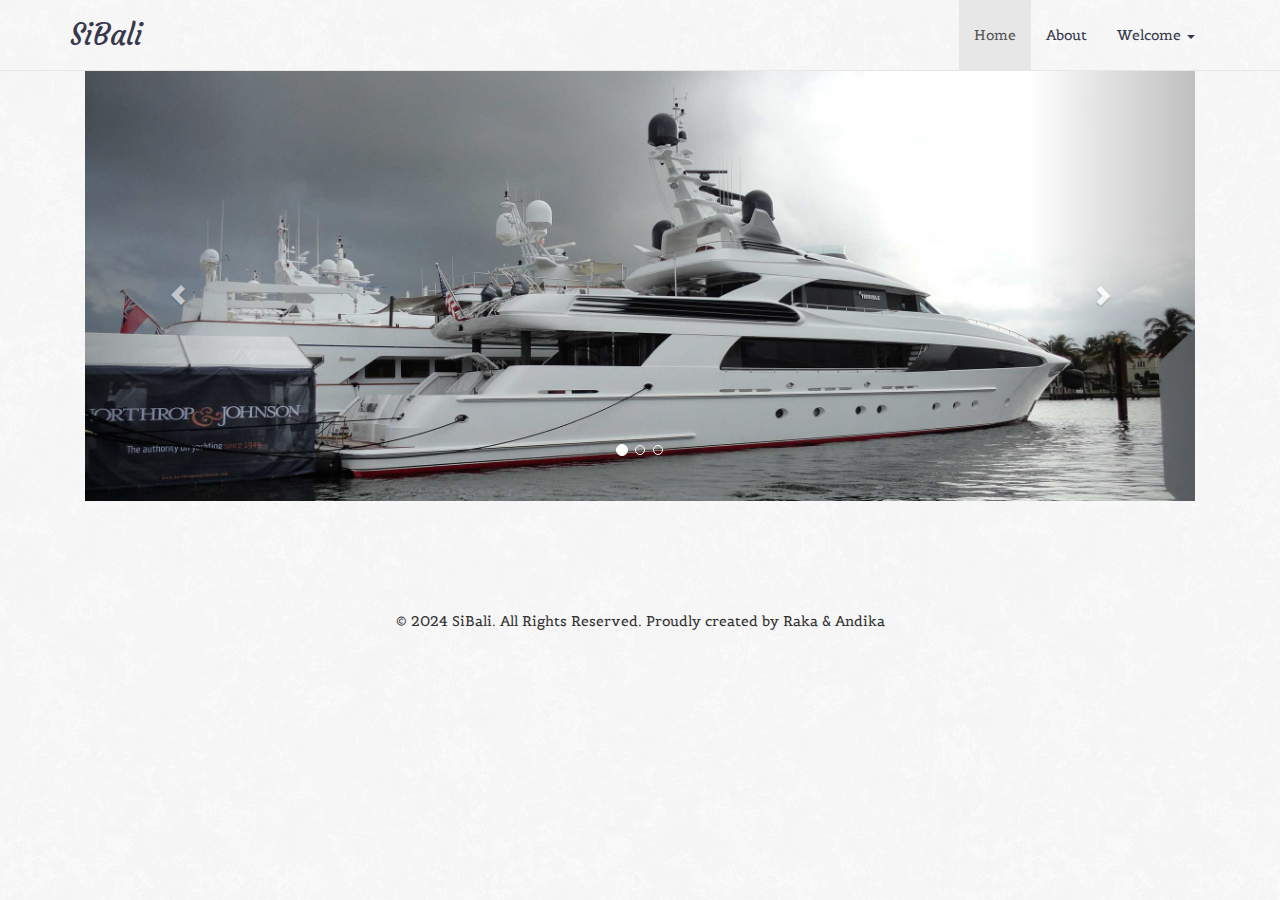
<file: index.html>
<!DOCTYPE html>
<html>

<head>
  <title>Yacht Club</title>
  <meta name="viewport" content="width=device-width, initial-scale=1.0">
  <link href="assetss/css/bootstrap.css" rel="stylesheet">
  <link href='http://fonts.googleapis.com/css?family=Belgrano|Courgette&subset=latin,latin-ext' rel='stylesheet'
    type='text/css'>
  <link href="assetss/css/bootshape.css" rel="stylesheet">
</head>

<body>
  <!-- Navigation bar -->
  <div class="navbar navbar-default navbar-fixed-top" role="navigation">
    <div class="container">
      <div class="navbar-header">
        <button type="button" class="navbar-toggle" data-toggle="collapse" data-target=".navbar-collapse">
          <span class="sr-only">Toggle navigation</span>
          <span class="icon-bar"></span>
          <span class="icon-bar"></span>
          <span class="icon-bar"></span>
        </button>
        <a class="navbar-brand" href="#">SiBali</a>
      </div>
      <nav role="navigation" class="collapse navbar-collapse navbar-right">
        <ul class="navbar-nav nav">
          <li class="active"><a href="#">Home</a></li>
          <li><a href="#">About</a></li>
          <li class="dropdown" id="userDropdown">
            <a href="#" class="dropdown-toggle" data-toggle="dropdown">
              <span id="loggedInUser">Welcome</span> <b class="caret"></b>
            </a>
            <ul class="dropdown-menu">
              <li><a href="#" onclick="logout()">Logout</a></li>
            </ul>
          </li>

        </ul>
      </nav>
    </div>
  </div>

  <!-- Slide gallery -->
  <div class="jumbotron">
    <div class="container">
      <div class="col-xs-12">
        <div id="carousel-example-generic" class="carousel slide" data-ride="carousel">
          <!-- Indicators -->
          <ol class="carousel-indicators">
            <li data-target="#carousel-example-generic" data-slide-to="0" class="active"></li>
            <li data-target="#carousel-example-generic" data-slide-to="1"></li>
            <li data-target="#carousel-example-generic" data-slide-to="2"></li>
          </ol>
          <!-- Wrapper for slides -->
          <div class="carousel-inner">
            <div class="item active">
              <img src="assetss/img/carousel1.jpg" alt="">
              <div class="carousel-caption">
              </div>
            </div>
            <div class="item">
              <img src="assetss/img/carousel2.jpg" alt="">
              <div class="carousel-caption">
              </div>
            </div>
            <div class="item">
              <img src="assetss/img/carousel3.jpg" alt="">
              <div class="carousel-caption">
              </div>
            </div>
          </div>
          <!-- Controls -->
          <a class="left carousel-control" href="#carousel-example-generic" data-slide="prev">
            <span class="glyphicon glyphicon-chevron-left"></span>
          </a>
          <a class="right carousel-control" href="#carousel-example-generic" data-slide="next">
            <span class="glyphicon glyphicon-chevron-right"></span>
          </a>
        </div>
      </div>
    </div><!-- End Slide gallery -->
  </div>

  <!-- Konten -->
  <div class="container thumbs" id="content-container">
  </div>
  <template id="content-template">
    <div class="col-sm-6 col-md-4">
      <div class="thumbnail">
        <img src="" alt="" class="img-responsive">
        <div class="caption">
          <h3></h3>
          <p></p>
          <div class="btn-toolbar text-center">
            <a href="#" role="button" class="btn btn-primary pull-right">Details</a>
          </div>
        </div>
      </div>
    </div>
  </template>

  <!-- Footer -->
  <div class="footer text-center">
    <p>&copy; 2024 SiBali. All Rights Reserved. Proudly created by Raka & Andika</a>
    </p>
  </div>

  <script src="./assetss/js/login.js"></script>
  <script src="./assetss/js/home.js"></script>
  <script src="assetss/js/jquery.js"></script>
  <script src="assetss/js/bootstrap.min.js"></script>
  <script src="assetss/js/bootshape.js"></script>
</body>

</html>
</file>
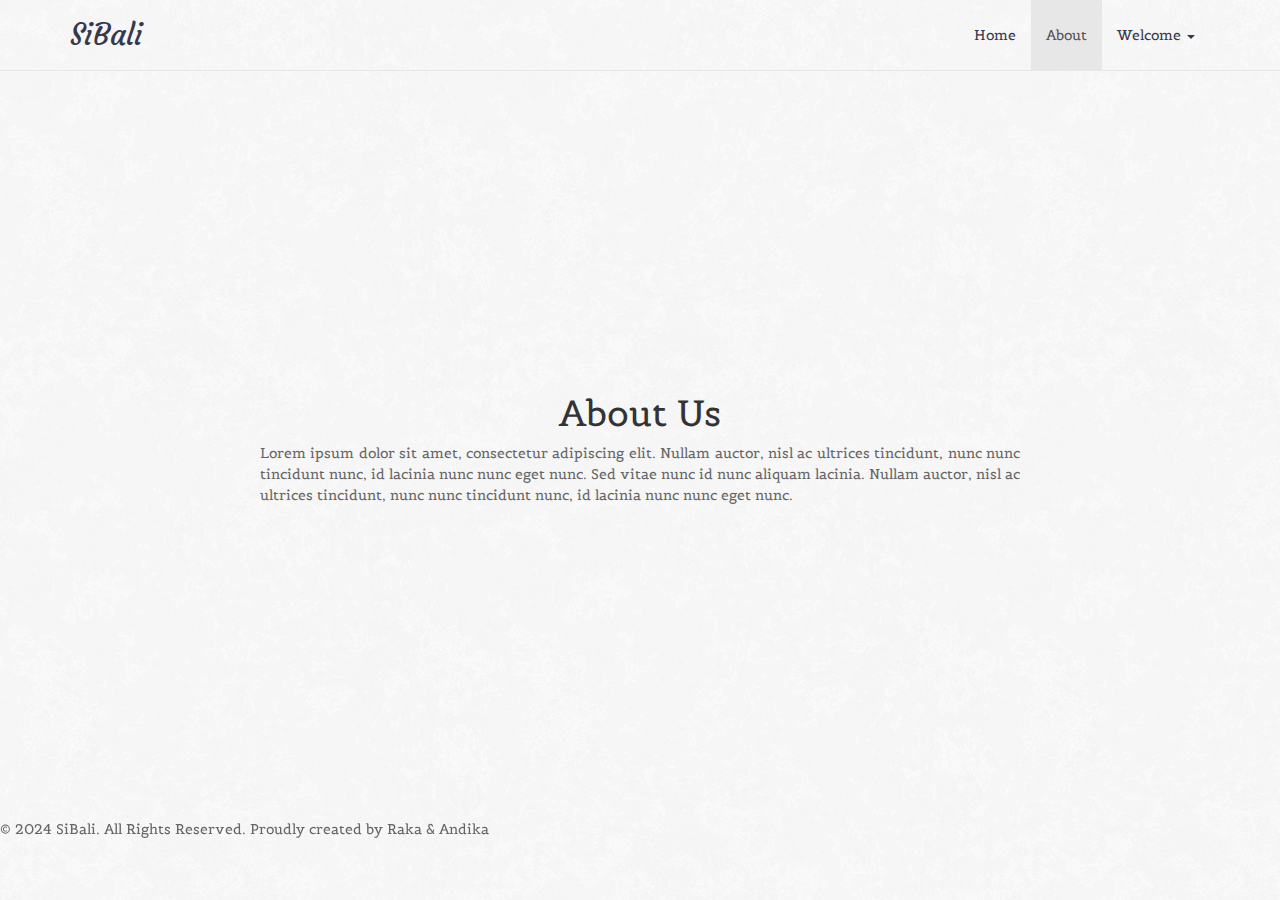
<file: about.html>
<!DOCTYPE html>
<html>

<head>
    <title>About</title>
    <link rel="stylesheet" href="./assetss/css/about.css">
    <link href="assetss/css/bootstrap.css" rel="stylesheet">
    <link href='http://fonts.googleapis.com/css?family=Belgrano|Courgette&subset=latin,latin-ext' rel='stylesheet'
        type='text/css'>
    <link href="assetss/css/bootshape.css" rel="stylesheet">

</head>

<body>
    <!-- Navigation bar -->
    <div class="navbar navbar-default navbar-fixed-top" role="navigation">
        <div class="container">
            <div class="navbar-header">
                <button type="button" class="navbar-toggle" data-toggle="collapse" data-target=".navbar-collapse">
                    <span class="sr-only">Toggle navigation</span>
                    <span class="icon-bar"></span>
                    <span class="icon-bar"></span>
                    <span class="icon-bar"></span>
                </button>
                <a class="navbar-brand" href="#">SiBali</a>
            </div>
            <nav role="navigation" class="collapse navbar-collapse navbar-right">
                <ul class="navbar-nav nav">
                    <li><a href="./index.html">Home</a></li>
                    <li class="active"><a href="#">About</a></li>
                    <li class="dropdown" id="userDropdown">
                        <a href="#" class="dropdown-toggle" data-toggle="dropdown">
                            <span id="loggedInUser">Welcome</span> <b class="caret"></b>
                        </a>
                        <ul class="dropdown-menu">
                            <li><a href="#" onclick="logout()">Logout</a></li>
                        </ul>
                    </li>

                </ul>
            </nav>
        </div>
    </div>

    <div class="container-about">
        <h1 style="text-align: center;">About Us</h1>
        <p>Lorem ipsum dolor sit amet, consectetur adipiscing elit. Nullam auctor, nisl ac ultrices tincidunt, nunc nunc
            tincidunt nunc, id lacinia nunc nunc eget nunc. Sed vitae nunc id nunc aliquam lacinia. Nullam auctor, nisl
            ac ultrices tincidunt, nunc nunc tincidunt nunc, id lacinia nunc nunc eget nunc.</p>
    </div>

    <!-- Footer -->
    <div class="footer" style="text-align: center; position: fixed; bottom: 0; left: 0; right: 0;">
        <p>&copy; 2024 SiBali. All Rights Reserved. Proudly created by Raka & Andika</a>
        </p>
    </div>

    <script src="./assetss/js/login.js"></script>
    <script src="./assetss/js/home.js"></script>
    <script src="assetss/js/jquery.js"></script>
    <script src="assetss/js/bootstrap.min.js"></script>
    <script src="assetss/js/bootshape.js"></script>
</body>

</html>
</file>
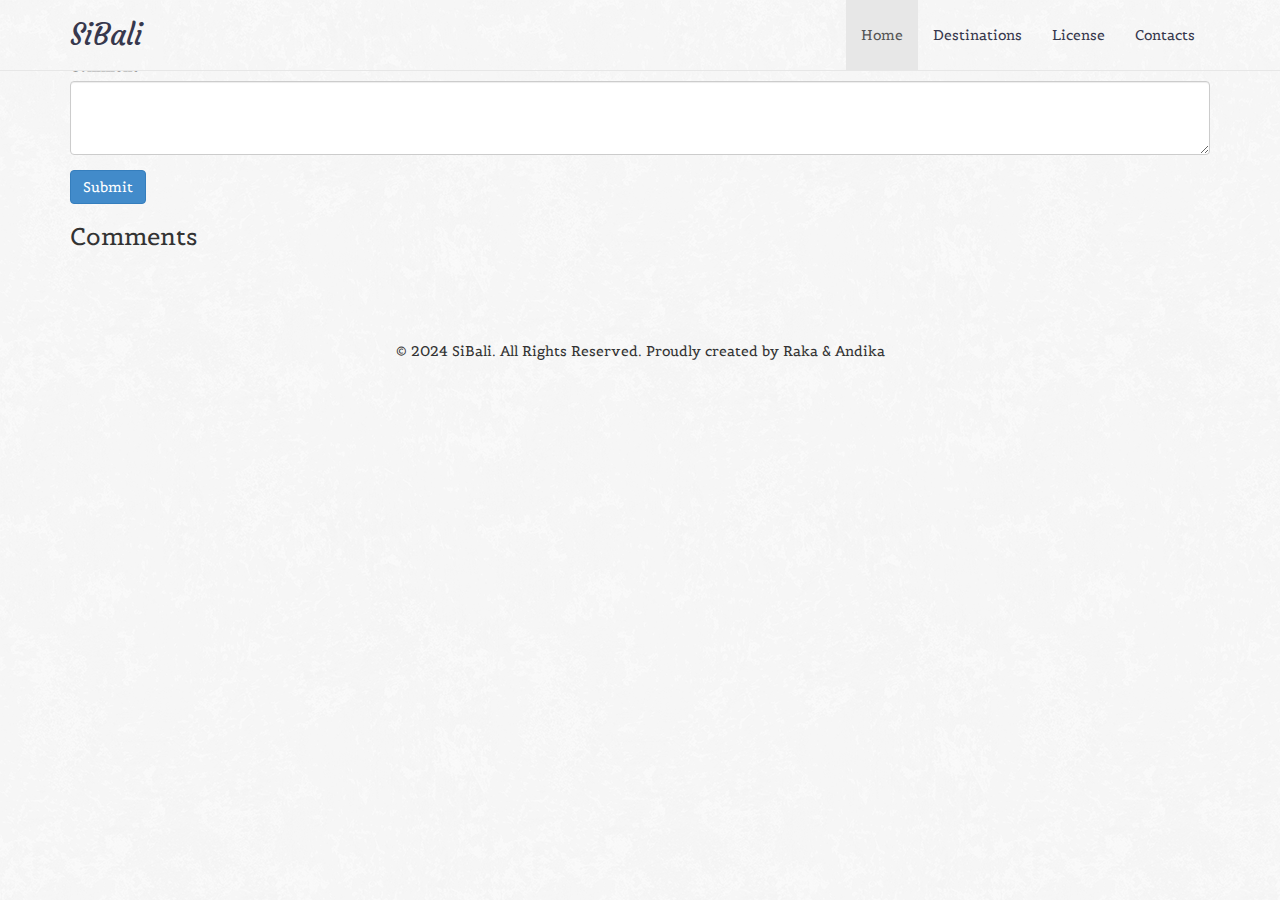
<file: detail.html>
<!DOCTYPE html>
<html>

<head>
    <title>Detail Konten</title>
    <meta name="viewport" content="width=device-width, initial-scale=1.0">
    <link href="assetss/css/bootstrap.css" rel="stylesheet">
    <link href='http://fonts.googleapis.com/css?family=Belgrano|Courgette&subset=latin,latin-ext' rel='stylesheet'
        type='text/css'>
    <link href="assetss/css/bootshape.css" rel="stylesheet">
</head>

<body>
    <!-- Navigation bar -->
    <div class="navbar navbar-default navbar-fixed-top" role="navigation">
        <div class="container">
            <div class="navbar-header">
                <button type="button" class="navbar-toggle" data-toggle="collapse" data-target=".navbar-collapse">
                    <span class="sr-only">Toggle navigation</span>
                    <span class="icon-bar"></span>
                    <span class="icon-bar"></span>
                    <span class="icon-bar"></span>
                </button>
                <a class="navbar-brand" href="#">SiBali</a>
            </div>
            <nav role="navigation" class="collapse navbar-collapse navbar-right">
                <ul class="navbar-nav nav">
                    <li class="active"><a href="index.html">Home</a></li>
                    <li><a href="#">Destinations</a></li>
                    <li><a href="#">License</a></li>
                    <li><a href="#">Contacts</a></li>
                </ul>
            </nav>
        </div>
    </div>
    <!-- End Navigation bar -->

    <!-- Konten Detail -->
    <div class="container" id="detail-container">
        <!-- Konten detail akan dimuat di sini -->
    </div>



    <!-- Form Komentar -->
    <div class="container" id="comment-form-container">
        <h3>Leave a Comment</h3>
        <form id="comment-form">
            <div class="form-group">
                <label for="comment-content">Comment</label>
                <textarea class="form-control" id="comment-content" rows="3" required></textarea>
            </div>
            <button type="submit" class="btn btn-primary">Submit</button>
        </form>
    </div>

    <!-- Daftar Komentar -->
    <div class="container" id="comments-container">
        <h3>Comments</h3>
        <div id="comments-list">
            <!-- Komentar akan dimuat di sini -->
        </div>
    </div>

    <!-- Form Edit Komentar -->
    <div class="container" id="edit-comment-form-container" style="display: none;">
        <h3>Edit Comment</h3>
        <form id="edit-comment-form">
            <div class="form-group">
                <label for="edit-comment-content">Edit Comment</label>
                <textarea class="form-control" id="edit-comment-content" rows="3" required></textarea>
            </div>
            <button type="submit" class="btn btn-primary">Update</button>
        </form>
    </div>


    <!-- Footer -->
    <div class="footer text-center">
        <p>&copy; 2024 SiBali. All Rights Reserved. Proudly created by Raka & Andika</a>
        </p>
    </div><!-- End Footer -->

    <script src="assetss/js/jquery.js"></script>
    <script src="assetss/js/bootstrap.min.js"></script>
    <script src="assetss/js/bootshape.js"></script>
    <script src="assetss/js/detail.js"></script>
</body>

</html>
</file>
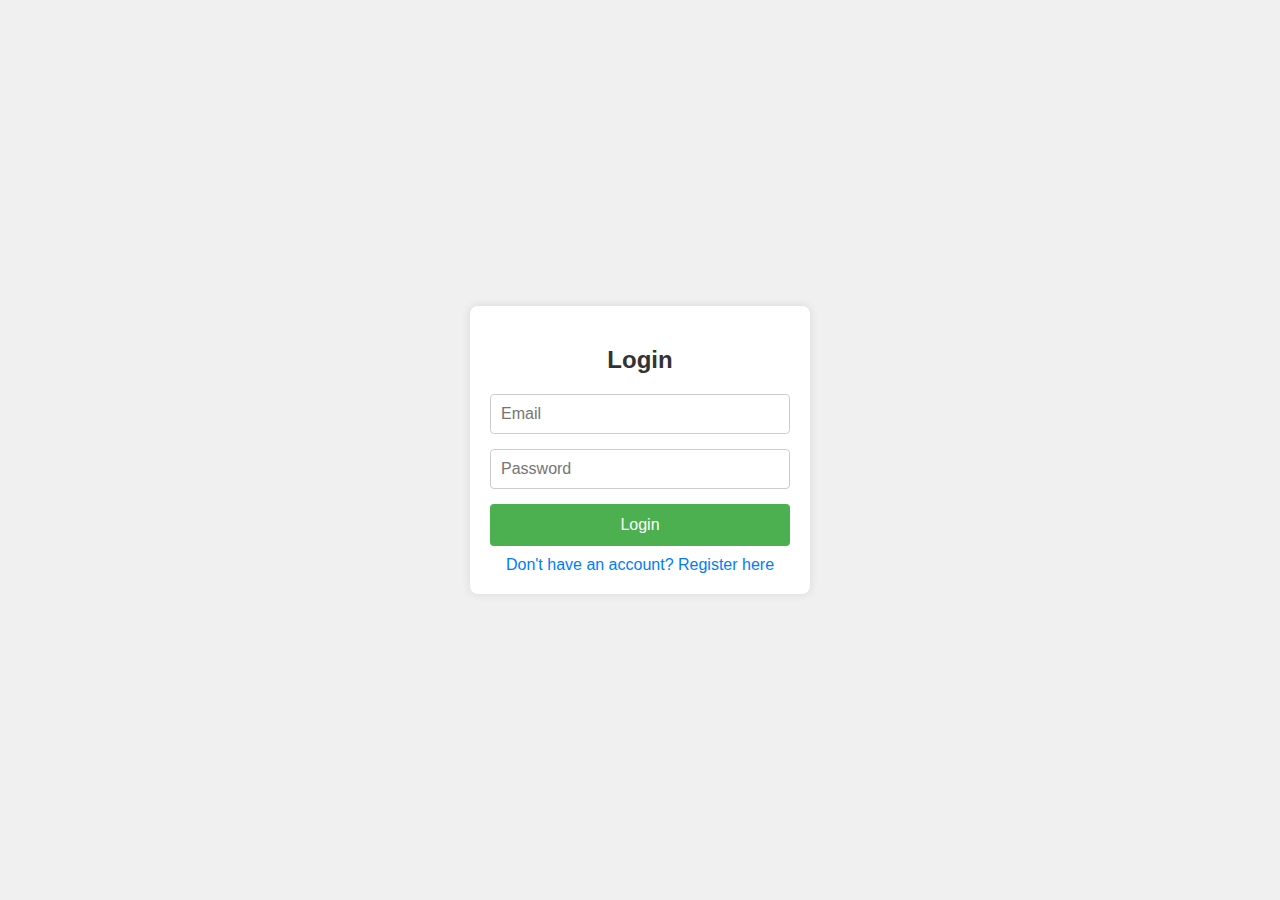
<file: login.html>
<!DOCTYPE html>
<html>

<head>
    <title>Login</title>
    <link rel="stylesheet" href="./assetss/css/login.css">
</head>

<body>
    <div class="container">
        <h2>Login</h2>
        <form onsubmit="login(event)">
            <input type="text" id="emailInput" placeholder="Email" required>
            <input type="password" id="passwordInput" placeholder="Password" required>
            <button type="submit">Login</button>
        </form>
        <div class="register-link">
            <a href="register.html">Don't have an account? Register here</a>
        </div>
    </div>

    <script src="./assetss/js/login.js"></script>
</body>

</html>
</file>
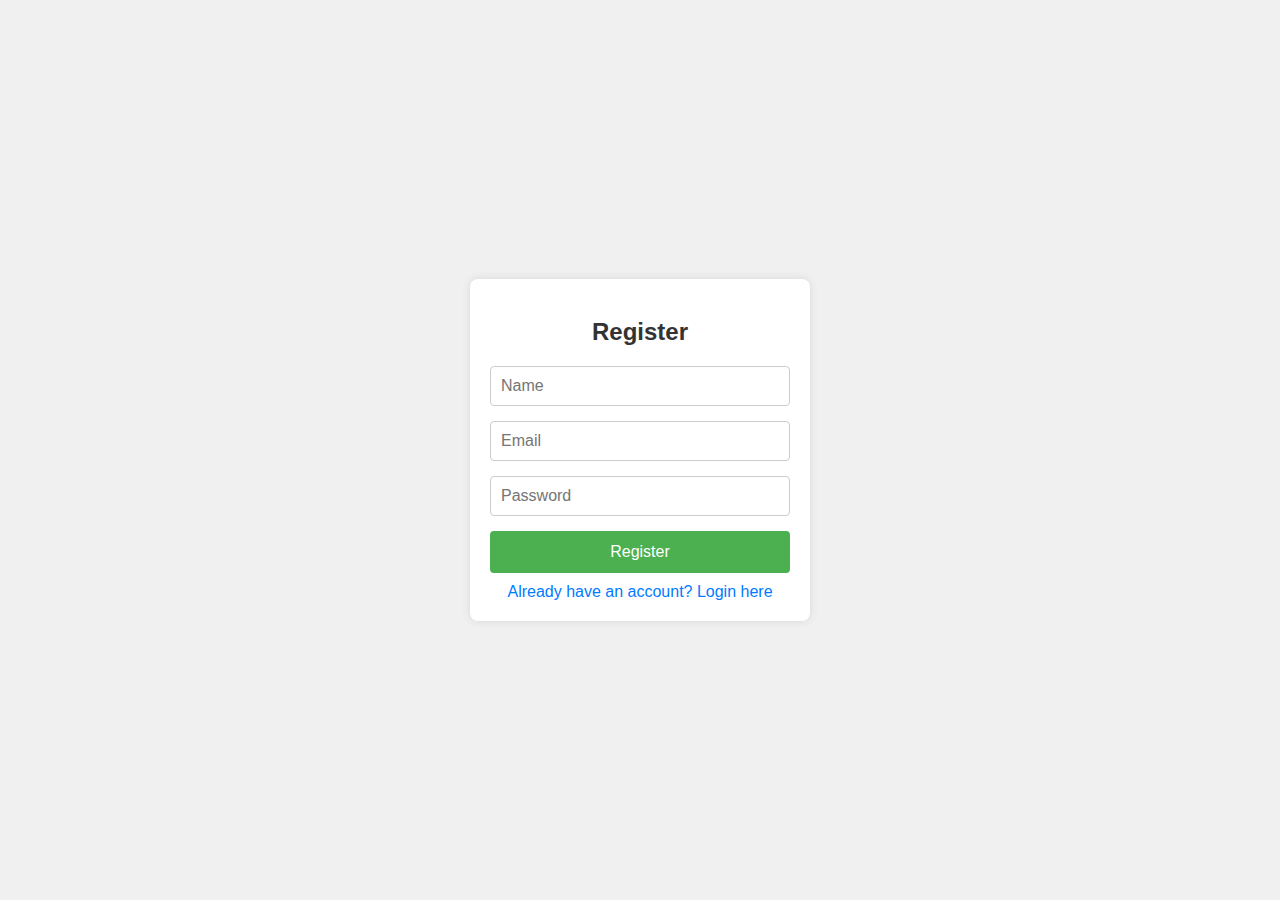
<file: register.html>
<!DOCTYPE html>
<html>

<head>
    <title>Register</title>
    <link rel="stylesheet" href="./assetss/css/login.css">
</head>

<body>
    <div class="container">
        <h2>Register</h2>
        <form onsubmit="register(event)">
            <input type="text" id="nameInput" placeholder="Name" required>
            <input type="text" id="emailInput" placeholder="Email" required>
            <input type="password" id="passwordInput" placeholder="Password" required>
            <button type="submit">Register</button>
        </form>
        <div class="register-link">
            <a href="login.html">Already have an account? Login here</a>
        </div>
    </div>
    <script src="./assetss/js/login.js"></script>
</body>

</html>
</file>
<file: assetss/css/bootshape.css>
body {
    background-image:url('../img/bg.png');
    background-repeat:repeat;
}
p {
    margin: 0 0 20px;
}
.navbar {
    background-image:url('../img/bg.png');
    background-repeat:repeat;
}
.jumbotron {
    background-color: transparent;
    padding: 70px 0 0 0;
}
.footer {
    margin-top: 40px;
    padding: 40px 0;
}
.event {
    border-bottom: 1px solid #dcdcdc;
    padding-bottom: 30px;
}
.event + .event {
    padding-top: 30px;
}
.event .date {
    margin-bottom: 7px;
    color: #2a6496;
}
</file>
<file: assetss/css/about.css>
.container-about {
    max-width: 800px;
    margin: 0 auto;
    padding: 20px;
    display: flex;
    flex-direction: column;
    align-items: center;
    justify-content: center;
    height: 100vh;
}

h1 {
    text-align: center;
    color: #333;
}

p {
    text-align: justify;
    color: #666;
    line-height: 1.5;
}
</file>
<file: assetss/css/login.css>
body {
    font-family: Arial, sans-serif;
    background-color: #f0f0f0;
    display: flex;
    justify-content: center;
    align-items: center;
    height: 100vh;
    margin: 0;
}

.container {
    background-color: #fff;
    padding: 20px;
    border-radius: 8px;
    box-shadow: 0 0 10px rgba(0, 0, 0, 0.1);
    width: 300px;
    text-align: center;
}

.container h2 {
    margin-bottom: 20px;
    color: #333;
}

form {
    display: flex;
    flex-direction: column;
}

input[type="text"],
input[type="password"] {
    padding: 10px;
    margin-bottom: 15px;
    border: 1px solid #ccc;
    border-radius: 4px;
    font-size: 16px;
    outline: none;
}

button[type="submit"] {
    background-color: #4CAF50;
    color: white;
    padding: 12px 20px;
    border: none;
    border-radius: 4px;
    cursor: pointer;
    font-size: 16px;
}

button[type="submit"]:hover {
    background-color: #45a049;
}

.register-link {
    margin-top: 10px;
}

.register-link a {
    color: #007bff;
    text-decoration: none;
}

.register-link a:hover {
    text-decoration: underline;
}
</file>
